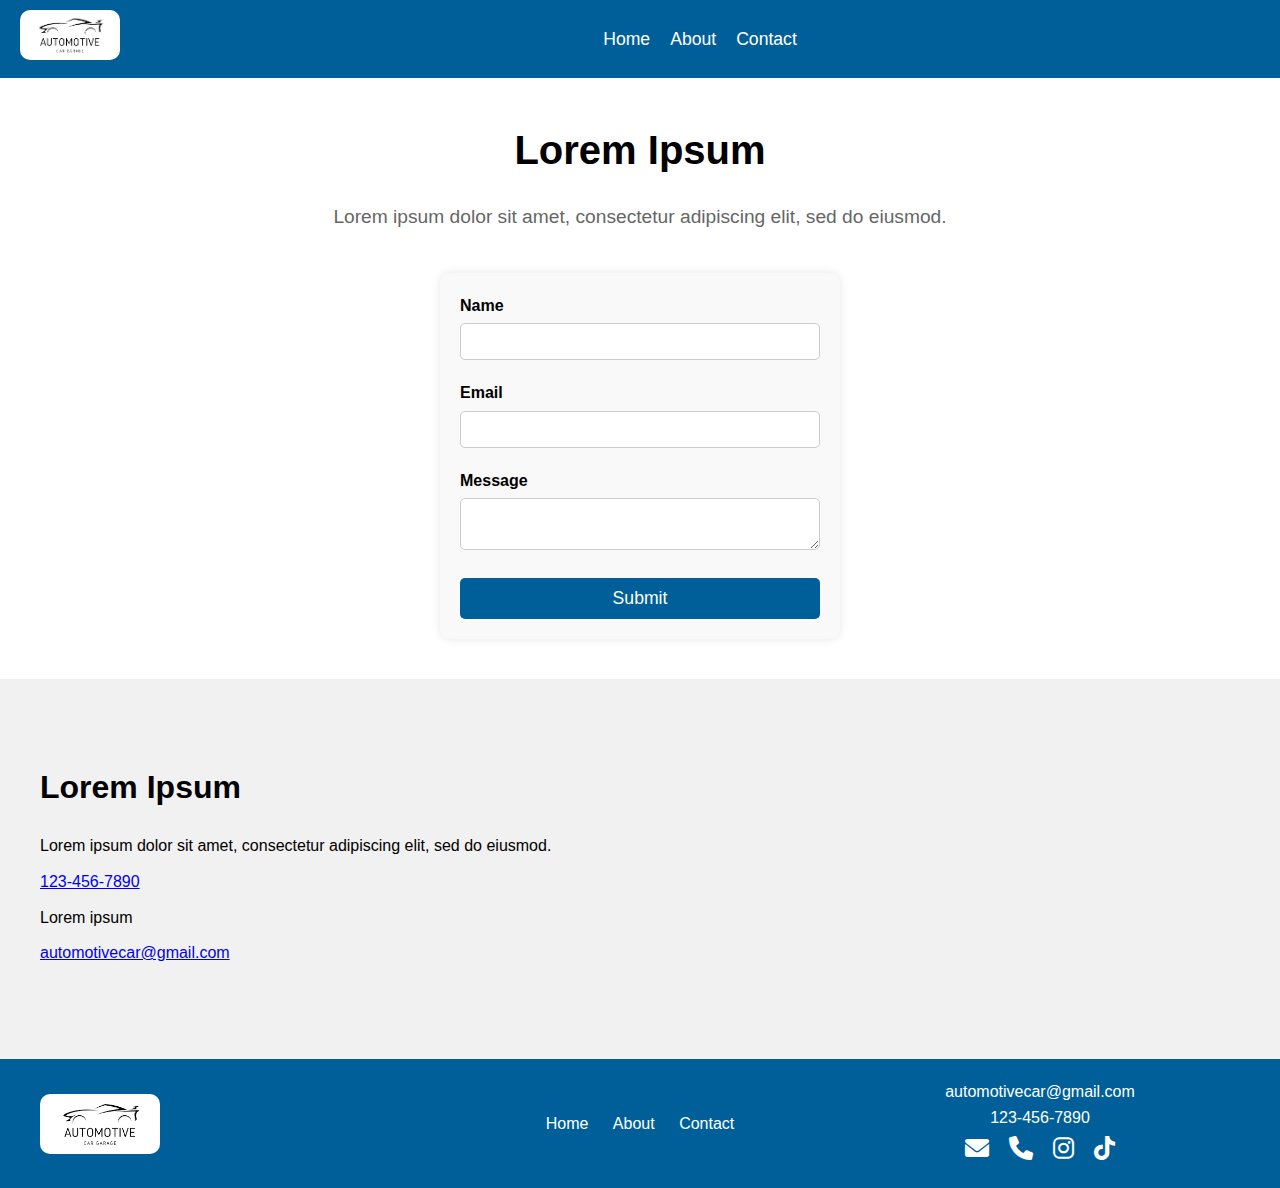
<file: contact.html>
<!DOCTYPE html>
<html lang="en">
<head>
    <meta charset="UTF-8">
    <meta name="viewport" content="width=device-width, initial-scale=1.0">
    <title>Automotive Car Garage - Contact</title>
    <link rel="stylesheet" href="style.css">
    <link rel="stylesheet" href="https://cdnjs.cloudflare.com/ajax/libs/font-awesome/6.0.0-beta3/css/all.min.css">
</head>
<body>
    <header class="navbar">
        <div class="logo">
            <img src="logo/logo.png" alt="logo"> 
        </div>
        <nav>
            <ul>
                <li><a href="index.html">Home</a></li>
                <li><a href="about.html">About</a></li>
                <li><a href="contact.html">Contact</a></li>
            </ul>
        </nav>
    </header>

<div class="content-contact">
    <h1>Lorem Ipsum</h1>
    <p>Lorem ipsum dolor sit amet, consectetur adipiscing elit, sed do eiusmod.</p>
</div>

<div class="form-container">
    <form id="contactForm">
        <label for="name">Name</label>
        <input type="text" id="name" name="name">
        <label for="email">Email</label>
        <input type="email" id="email" name="email">
        <label for="message">Message</label>
        <textarea id="message" name="message"></textarea>
        <button type="submit">Submit</button>
    </form>
</div>

<div class="content">
    <div class="text">
        <h2>Lorem Ipsum</h2>
        <p>Lorem ipsum dolor sit amet, consectetur adipiscing elit, sed do eiusmod.</p>
        <p><a href="https://wa.me/082269790590" target="_blank">123-456-7890</a></p>
        <p>Lorem ipsum</p>
        <p><a href="mailto:akbar1107kurniawan@gmail.com">automotivecar@gmail.com</a></p>
    </div>
    <iframe src="https://www.google.com/maps/embed?pb=!1m18!1m12!1m3!1d15373.515850282081!2d110.32692805410746!3d-7.812669503764269!2m3!1f0!2f0!3f0!3m2!1i1024!2i768!4f13.1!3m3!1m2!1s0x2e7af80f28426fb3%3A0x72412294845ee8b4!2sUniversitas%20Muhammadiyah%20Yogyakarta!5e0!3m2!1sid!2sid!4v1719430249016!5m2!1sid!2sid" width="600" height="450" style="border:0;" allowfullscreen="" loading="lazy" referrerpolicy="no-referrer-when-downgrade"></iframe>
</div>

<footer class="footer">
    <div class="footer-left">
        <img src="logo/logo.png" alt="logo"> 
    </div>
    <div class="footer-center">
        <a href="index.html">Home</a>
        <a href="about.html">About</a>
        <a href="contact.html">Contact</a>
    </div>
    <div class="footer-right">
        <p><a href="mailto:akbar1107kurniawan@gmail.com">automotivecar@gmail.com</a></p>
        <p><a href="https://wa.me/1234567890">123-456-7890</a></p>
        <div class="social-icons">
            <a href="mailto:akbar1107kurniawan@gmail.com"><i class="fas fa-envelope"></i></a> 
            <a href="https://wa.me/1234567890"><i class="fas fa-phone"></i></a> 
            <a href="https://www.instagram.com/makbarkurniawn_?igsh=MXh5MXdqOHlmZjNueA==" target="_blank"><i class="fab fa-instagram"></i></a> 
            <a href="https://www.tiktok.com/@sarkapkap?_t=8nWvVTzUaKP&_r=1" target="_blank"><i class="fab fa-tiktok"></i></a> 
        </div>
    </div>
    </footer>
    
</footer>

<script src="script.js"></script>
</body>
</html>
</file>
<file: style.css>
* {
    margin: 0;
    padding: 0;
    box-sizing: border-box;
    font-family: Arial, sans-serif;
}

body {
    line-height: 1.6;
}

.logo img {
    width: 100px; 
    height: auto; 
}

.navbar {
    position: sticky;
    top: 0;
    width: 100%;
    background: #005f99;
    display: flex;
    justify-content: space-between;
    align-items: center;
    padding: 10px 20px;
    z-index: 1000;
}

.navbar .logo img{
    border-radius: 10px;
}

.navbar nav {
    flex-grow: 1;
    text-align: center;
}

.navbar nav ul {
    list-style: none;
    display: inline-flex;
}

.navbar nav ul li {
    margin-left: 20px;
}

.navbar nav ul li a {
    color: white;
    text-decoration: none;
    font-size: 1.1em;
}

.navbar nav a:hover{
    color: #007bff;
    transition: 0.5s;
}
.video-section {
    position: relative;
    width: 100%;
    height: 90vh;
    overflow: hidden;
}

.video-section video {
    width: 100%;
    height: 100%;
    object-fit: cover;
}

.video-section .overlay {
    position: absolute;
    top: 0;
    left: 0;
    width: 100%;
    height: 100%;
    display: flex;
    flex-direction: column;
    justify-content: center;
    align-items: center;
    background: rgba(0, 0, 0, 0.5);
    color: white;
    text-align: center;
}

.video-section .overlay h1 {
    font-size: 2.5em;
    margin-bottom: 20px;
}

.video-section .overlay .about-button{
    padding: 10px 20px;
    font-size: 1.1em;
    border: none;
    background: #005f99;
    color: white;
    cursor: pointer;
    text-decoration: none;
    border-radius: 5px;
}
.video-section .overlay .about-button a{
    text-decoration: none;
    color: white;
}
.content-section {
    display: flex;
    padding: 50px;
    background: #e6f2ff;
    align-items: center;
    justify-content: center;
    text-align: center;
}

.content-section img {
    max-width: 400px;
    margin-right: 20px;
    border-radius: 10px;
    box-shadow: 0 5px 10px rgba(0, 0, 0, 0.1);
}

.content-section .text {
    max-width: 600px;
    text-align: left;
}

.paragraph-section {
    padding: 40px;
    text-align: center;
    background: #cce7ff;
}

.paragraph-section p {
    font-size: 1.2em;
    margin-bottom: 20px;
}

.paragraph-section .contact-button {
    padding: 10px 20px;
    font-size: 1.1em;
    border: none;
    background: #005f99;
    color: white;
    cursor: pointer;
    text-decoration: none;
    border-radius: 5px;
}

.paragraph-section .contact-button a {
    color: white;
    text-decoration: none;
}

.cards-container {
    display: flex;
    justify-content: center;
    gap: 50px; 
}

.cards-section {
    display: flex;
    justify-content: center;
    flex-direction: column;
    padding: 40px;
    background: #e6f2ff;
    align-items: center;
    text-align: center;
}

.cards-section .card {
    background: #cce7ff;
    border-radius: 8px;
    box-shadow: 0 4px 8px rgba(0, 0, 0, 0.1);
    overflow: hidden;
    width: 300px;
}

.cards-section .text h2{
    text-align: center;
    margin-bottom: 20px;
}

.cards-section .card img {
    width: 100%;
    height: auto;
    border-bottom: 1px solid #ddd;
}

.cards-section .card p {
    padding: 20px;
    text-align: center;
}

.footer {
    display: flex;
    justify-content: space-between;
    align-items: center;
    padding: 20px 40px;
    background: #005f99;
    color: white;
}

.footer .footer-left,
.footer .footer-center,
.footer .footer-right {
    flex: 1;
    text-align: center;
}

.footer .footer-center a {
    color: white;
    text-decoration: none;
    margin: 0 10px;
}
.footer-left img{
    width: 120px; 
    height: auto; 
    display: block;
    border-radius: 10px;
}
.footer .footer-right p a {
    margin: 5px 0;
    color: white;
    text-decoration: none;
}

.footer .social-icons {
    display: flex;
    justify-content: center;
}

.footer .social-icons a {
    text-decoration: none;
    color: inherit; 
    font-size: 24px; 
    margin: 0 10px; 
    transition: color 0.3s;
}

.footer .footer-center a:hover {
    color: #007bff;
    transition: 0.5s;
}

.footer .social-icons a:hover {
    color: #007bff;
    transition: 0.5s;
}

/*about*/
.background-section {
    position: relative;
    width: 100%;
    height: 90vh;
    background-size: cover;
    background-position: center;
    overflow: hidden;
}

.background-section .overlay {
    position: absolute;
    top: 0;
    left: 0;
    width: 100%;
    height: 100%;
    display: flex;
    flex-direction: column;
    justify-content: center;
    align-items: center;
    background: rgba(0, 0, 0, 0.5);
    color: white;
    text-align: center;
}

.background-section .overlay h1 {
    font-size: 1.5em;
    margin-bottom: 20px;
}

.background-section img {
    width: 100%;
    height: 20%;
}

.products-section {
    display: flex;
    justify-content: space-between;
    padding: 20px;
    background: #e6f2ff;
}

.product {
    align-items: center;
    padding: 20px;
    margin: 10px;
    cursor: pointer;
    text-align: center; 
    width: 100%; 
}

.product img {
    align-items: center;
    display: block; 
    width: 90%; 
    height: auto; 
    transition: 0.5s;
    border-radius: 10px;
}

.product img:hover{
    transform: scale(1.1);
	box-shadow: 0 0 10px #000;
}
.product h2 {
   display: block;
}

.product p {
    font-size: 1.2em;
}

.info-section {
    display: flex;
    justify-content: space-between;
    align-items: center;
    padding: 20px;
    border-radius: 5px;
    background: #e6f2ff;
}

.details {
    display: flex;
    flex-direction: column;
    width: 25%;
    margin: 10px;
}

.detail {
    display: grid;
    align-items: center;
}

.detail .icon {
    font-size: 24px;
    margin-right: 20px;
}

.image-section {
    display: flex;
    justify-content: flex-end; 
    margin-top: 10px;
}

.image-section img {
    width: 200%;
    height: auto;
    border-radius: 8px;
}

.icon {
    font-size: 24px; 
    margin-right: 10px; 
}

.detail h3 {
    margin: 0;
}

.detail p {
    margin: 5px 0; 
}



/* Modal */
.modal {
    display: none;
    position: fixed;
    z-index: 1001; /* Z-index lebih tinggi dari navbar */
    left: 0;
    top: 0;
    width: 100%;
    height: 100%;
    overflow: auto;
    background-color: rgba(0,0,0,0.5);
}

.modal-content {
    background-color: #fefefe;
    margin: 15% auto;
    padding: 20px;
    border: 1px solid #888;
    width: 80%;
    text-align: center;
    max-width: 600px;
    border-radius: 20px;
}

#modal-image {
    width: 100%; 
    height: auto; 
    max-height: 500px; 
    margin-bottom: 20px;
    border-radius: 10px;
}

.close {
    color: #aaa;
    float: right;
    font-size: 28px;
    font-weight: bold;
}

.close:hover,
.close:focus {
    color: black;
    text-decoration: none;
    cursor: pointer;
}

/*contact*/
.content-contact {
    text-align: center;
    margin: 40px 0;
}

.content-contact h1 {
    font-size: 2.5em;
    margin-bottom: 20px;
}

.content-contact p {
    font-size: 1.2em;
    color: #666;
}

.form-container {
    display: flex;
    justify-content: center;
    align-items: center;
    padding: 20px;
    background-color: #f9f9f9;
    border-radius: 10px;
    max-width: 400px;
    margin: 0 auto;
    box-shadow: 0 0 10px rgba(0,0,0,0.1);
}

form {
    width: 100%;
}

form label {
    display: block;
    margin-bottom: 5px;
    font-weight: bold;
}

form input[type="text"],
form input[type="email"],
form textarea {
    width: 100%;
    padding: 10px;
    margin-bottom: 20px;
    border: 1px solid #ccc;
    border-radius: 5px;
    transition: 0.5s;
}

form button {
    width: 100%;
    padding: 10px;
    font-size: 1.1em;
    border: none;
    background: #005f99;
    color: white;
    border-radius: 5px;
    cursor: pointer;
}

form button:hover {
    background: #004080;
}

.content {
    display: flex;
    justify-content: space-around;
    align-items: center;
    padding: 40px;
    background: #f1f1f1;
    margin-top: 40px;
}

.content .text {
    flex: 1;
    max-width: 600px;
    padding-right: 20px;
}

.content .text h2 {
    font-size: 2em;
    margin-bottom: 20px;
}

.content .text p {
    font-size: 1em;
    margin-bottom: 10px;
}

.content iframe {
    flex: 1;
    width: 100%;
    max-width: 600px;
    height: 300px;
    border: none;
}

/* responsive design */
@media (max-width: 768px) {
    .navbar {
        flex-direction: column;
    }
    
    nav ul {
        flex-direction: row;
        align-items: center;
        display: flex;
    }
    
    nav ul li {
        margin: 10px 0;
    }
    
    .content-section {
        flex-direction: column;
        text-align: center;
    }
    
    .content-section img {
        width: 100%;
    }
    
    .cards-container {
        flex-direction: column;
        align-items: center;
    }
    
    .card {
        width: 80%;
    }
    
    .footer {
        flex-direction: column;
        text-align: center;
    }
    
    .footer-left, .footer-center, .footer-right {
        margin: 10px 0;
    }
    
    .footer-right a {
        margin: 5px 0;
    }
}

/* About Page */
@media (max-width: 768px) {
    .background-section {
        width: 100%;
        height: 100%;
        display: flex;
        justify-content: center;
        align-items: center;
        background-size: contain;
        background-size: 100%;
        background-size: cover;
        background-position: center;
    }

    .background-section h1{
        font-size: 10px;
    }

    .background-section img {
        width: 100%;
        height: auto;
    }

    .products-section{
        padding-top: auto;
    }

    .info-section {
        flex-direction: column;
        align-items: center;
    }

    .details {
        width: 80%;
    }
}

/* Contact Page */
@media (max-width: 768px) {
    .content {
        flex-direction: column;
        align-items: center;
    }

    .content .text {
        width: 100%;
        text-align: center;
    }

    .content iframe {
        width: 100%;
        height: 300px;
    }
}

@media (max-width: 768px) {
    .modal-content {
        width: 80%; 
    }
}
</file>
